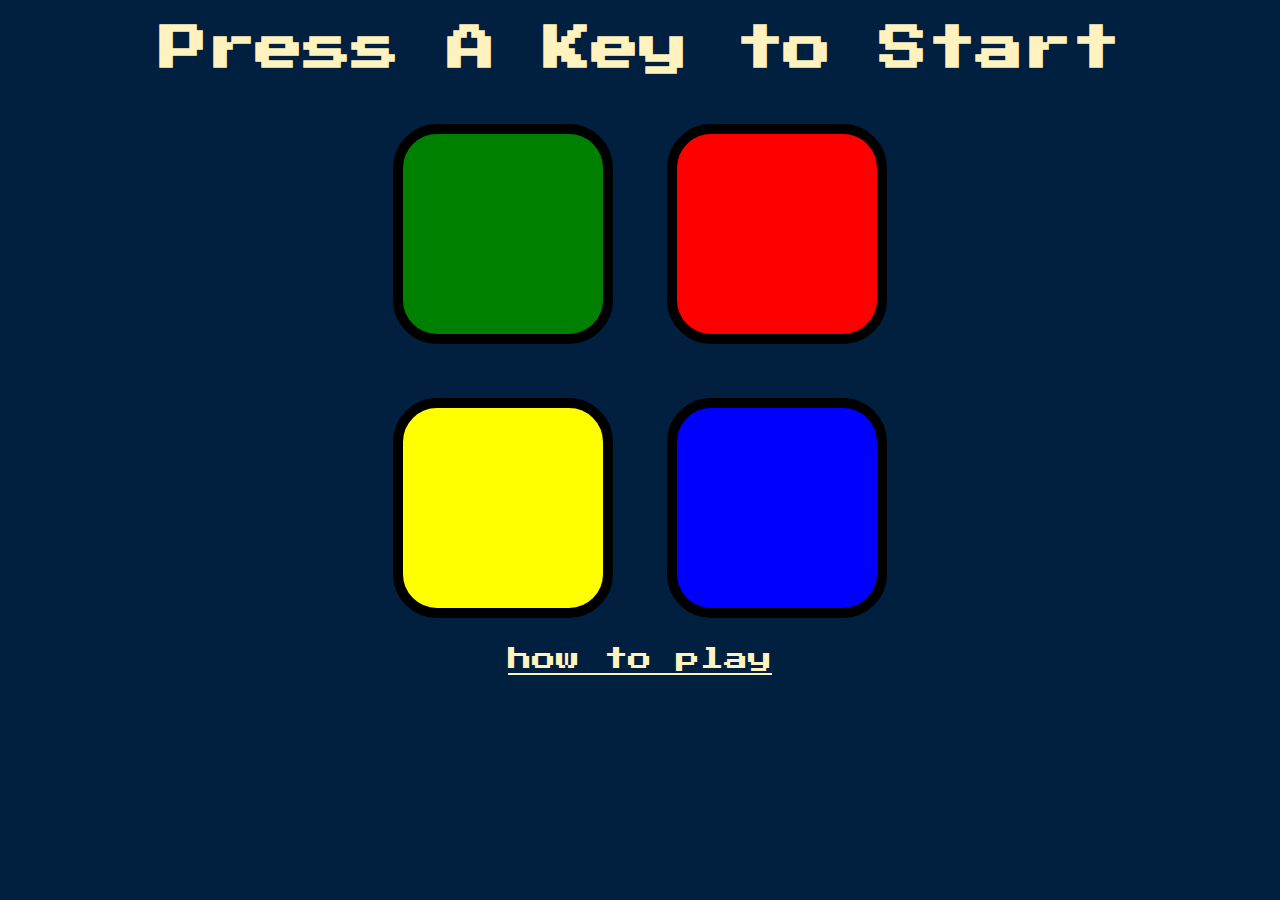
<file: index.html>
<!DOCTYPE html>
<html lang="en">

<head>
  <meta charset="utf-8">
  <title>Simon</title>
  <link rel="stylesheet" href="styles.css">
  <link href="https://fonts.googleapis.com/css?family=Press+Start+2P" rel="stylesheet">
</head>

<body>
  <h1 id="level-title">Press A Key to Start</h1>
  <div class="container">
    <div lass="row">

      <div type="button" id="green" class="btn green">

      </div>

      <div type="button" id="red" class="btn red">

      </div>
    </div>

    <div class="row">

      <div type="button" id="yellow" class="btn yellow">

      </div>
      <div type="button" id="blue" class="btn blue">

      </div>

    </div>

  </div>
  <a class="how" href="howtoplay.html">how to play</a>
<script src="./jquery/jquery-3.7.1.min.js"></script>
<script src="./game.js"></script>

</body>

</html>
</file>
<file: styles.css>
body {
  text-align: center;
  background-color: #011F3F;
}

#level-title {
  font-family: 'Press Start 2P', cursive;
  font-size: 3rem;
  margin:  2%;
  color: #FEF2BF;
}
.how{
  font-family: 'Press Start 2P', cursive;
  font-size: 1.5rem;
  margin:  1.5%;
  color: #FEF2BF;
}

.container {
  display: block;
  width: 50%;
  margin: auto;

}

.btn {
  margin: 25px;
  display: inline-block;
  height: 200px;
  width: 200px;
  border: 10px solid black;
  border-radius: 20%;
}

.game-over {
  background-color: red;
  opacity: 0.8;
}

.red {
  background-color: red;
}

.green {
  background-color: green;
}

.blue {
  background-color: blue;
}

.yellow {
  background-color: yellow;
}

.pressed {
  box-shadow: 0 0 20px white;
  background-color: grey;
}
</file>
